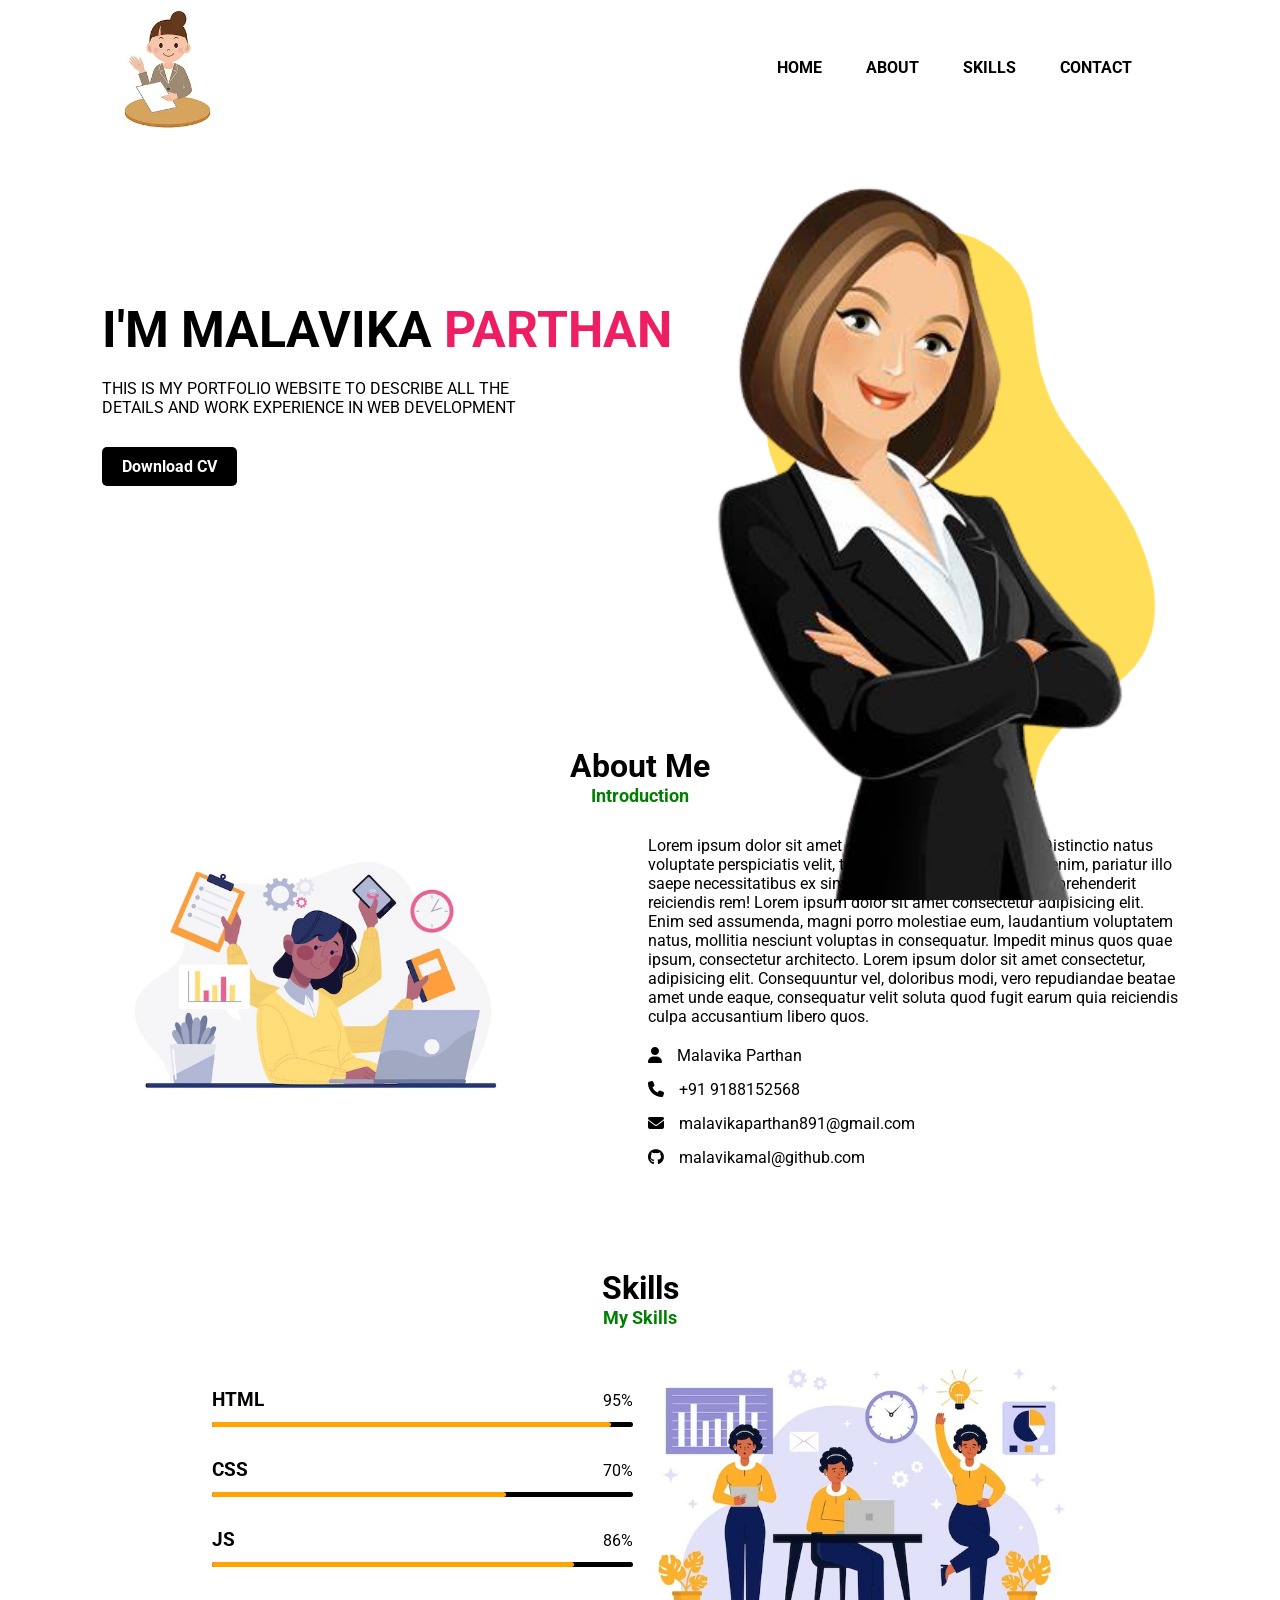
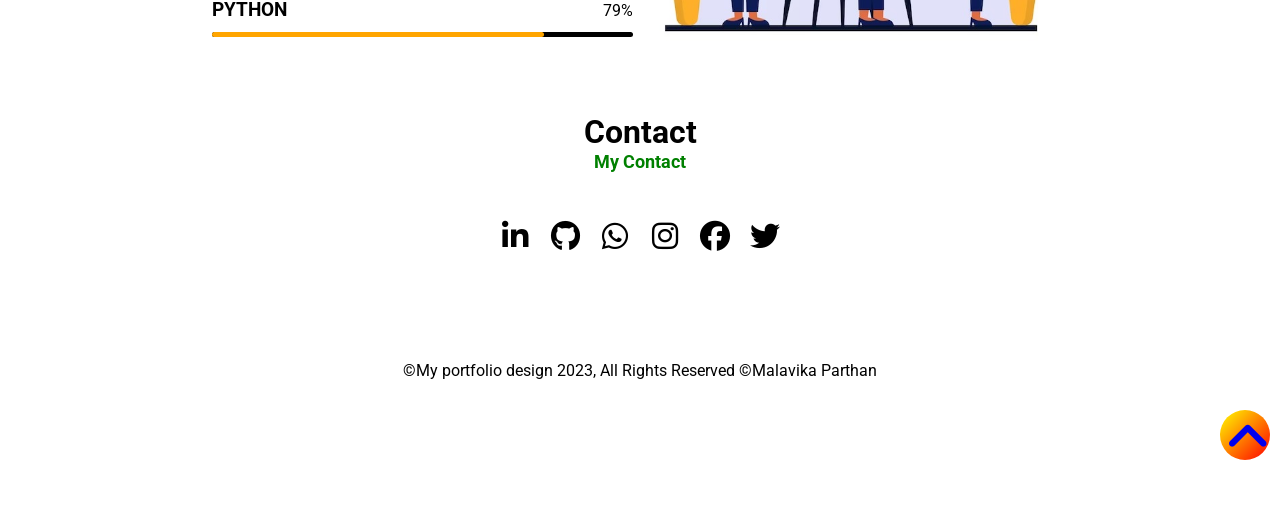
<file: index.html>
<!DOCTYPE html>
<html lang="en">

<head>
    <meta charset="UTF-8">
    <meta name="viewport" content="width=device-width, initial-scale=1.0">
    <title>Portfolio</title>
    <link rel="stylesheet" href="style.css">
    <link rel="icon" href="https://cdn-icons-png.flaticon.com/128/616/616490.png">
    <style>
        @import url('https://fonts.googleapis.com/css2?family=Roboto&display=swap');
    </style>
    <link rel="stylesheet" href="https://cdnjs.cloudflare.com/ajax/libs/font-awesome/6.4.2/css/all.min.css"
        integrity="sha512-z3gLpd7yknf1YoNbCzqRKc4qyor8gaKU1qmn+CShxbuBusANI9QpRohGBreCFkKxLhei6S9CQXFEbbKuqLg0DA=="
        crossorigin="anonymous" referrerpolicy="no-referrer" />
</head>

<body>
    <div class="container">
        <nav id="page-top">
            <img src="./images/assets3.jpeg" class="nav-image" alt="">
            <ul>
                <li class="listItem"><a class="lists" href="#home">HOME</a></li>
                <li class="listItem"><a class="lists" href="#about">ABOUT</a></li>
                <li class="listItem"><a class="lists" href="#skills">SKILLS</a></li>
                <li class="listItem"><a class="lists" href="#contact">CONTACT</a></li>
            </ul>
        </nav>

        <!----HOME section---->

        <section id="home">
            <div class="title">
                <h1 class="title-h1">I'M MALAVIKA <span class="lastname">PARTHAN</span></h1>
                <p>THIS IS MY PORTFOLIO WEBSITE TO DESCRIBE ALL THE <br>
                    DETAILS AND WORK EXPERIENCE IN WEB DEVELOPMENT</p>
                <a href="./images/resume.jpeg" class="dwnld" target="_blank">Download CV</a>
            </div>
            <div class="images">
                <img src="./images/3.png" alt="" id="bg">
                <img src="./images/2.png" alt="" id="girl">
            </div>
        </section>

        <!----ABOUT section---->

        <section id="about">
            <div class="about-head">
                <h2 class="about-h2">About Me</h2>
                <h4 class="intro">Introduction</h4>
            </div>

            <div class="about-container">
                <div class="about-img">
                    <img src="./images/assets4.jpeg" alt="">
                </div>

                <div class="about-detail">
                    <p>Lorem ipsum dolor sit amet consectetur adipisicing elit. Distinctio natus voluptate perspiciatis
                        velit, tempora vero veritatis officiis, enim, pariatur illo saepe necessitatibus ex similique
                        possimus soluta eum reprehenderit reiciendis rem! Lorem ipsum dolor sit amet consectetur
                        adipisicing elit. Enim sed assumenda, magni porro molestiae eum, laudantium voluptatem natus,
                        mollitia nesciunt voluptas in consequatur. Impedit minus quos quae ipsum, consectetur
                        architecto. Lorem ipsum dolor sit amet consectetur, adipisicing elit. Consequuntur vel,
                        doloribus modi, vero repudiandae beatae amet unde eaque, consequatur velit soluta quod fugit
                        earum quia reiciendis culpa accusantium libero quos.</p>
                    <div class="information">
                        <div class="each-info">
                            <i class="fa-solid fa-user"></i><span class="info-span">Malavika Parthan</span>
                            <br>
                        </div>

                        <div class="each-info">
                            <i class="fa-solid fa-phone"></i><span class="info-span">+91 9188152568</span>
                            <br>
                        </div>

                        <div class="each-info">
                            <i class="fa-solid fa-envelope"></i><span
                                class="info-span">malavikaparthan891@gmail.com</span>
                            <br>
                        </div>

                        <div class="each-info">
                            <i class="fa-brands fa-github"></i><span class="info-span">malavikamal@github.com</span>
                            <br>
                        </div>
                    </div>
                </div>
            </div>
        </section>

        <!----SKILLS section---->

        <section id="skills">
            <div class="skill-head">
                <h2 class="about-h2">Skills</h2>
                <h4 class="intro">My Skills</h4>
            </div>

            <div class="skill-container">
                <div class="bar">
                    <div class="bar-container">
                        <h3>HTML</h3>
                        <span>95%</span>
                        <div class="base-bar"></div>
                        <div class="top-bar" style="width: 95%;"></div>
                    </div>
                    <div class="bar-container">
                        <h3>CSS</h3>
                        <span>70%</span>
                        <div class="base-bar"></div>
                        <div class="top-bar" style="width: 70%;"></div>
                    </div>
                    <div class="bar-container">
                        <h3>JS</h3>
                        <span>86%</span>
                        <div class="base-bar"></div>
                        <div class="top-bar" style="width: 86%;"></div>
                    </div>
                    <div class="bar-container">
                        <h3>PYTHON</h3>
                        <span>79%</span>
                        <div class="base-bar"></div>
                        <div class="top-bar" style="width: 79%;"></div>
                    </div>
                </div>
                <div class="skill-img">
                    <img src="./images/assets5.jpeg" alt="">
                </div>
            </div>
        </section>

        <!--- CONTACT section --->

        <section id="contact">
            <div class="contact-head">
                <h2 class="about-h2">Contact</h2>
                <h4 class="intro">My Contact</h4>
            </div>

            <div class="icon-set">
                <div class="each-icon">
                    <a href="">
                        <i class="fa-brands fa-linkedin-in icon-style"></i>
                    </a>
                </div>
                <div class="each-icon">
                    <a href="">
                        <i class="fa-brands fa-github icon-style"></i>
                    </a>
                </div>
                <div class="each-icon">
                    <a href="">
                        <i class="fa-brands fa-whatsapp icon-style"></i>
                    </a>
                </div>
                <div class="each-icon">
                    <a href="">
                        <i class="fa-brands fa-instagram icon-style"></i>
                    </a>
                </div>
                <div class="each-icon">
                    <a href="">
                        <i class="fa-brands fa-facebook icon-style"></i>
                    </a>
                </div>
                <div class="each-icon">
                    <a href="">
                        <i class="fa-brands fa-twitter icon-style"></i>
                    </a>
                </div>


            </div>
        </section>


        <footer class="bottom-footer">
            <p>&copy;My portfolio design 2023, All Rights Reserved &copy;Malavika Parthan</p>
        </footer>
        <div class="up-arrow">
            <a href="#page-top">
                <i class="fa-solid fa-angle-up"></i>
            </a>
        </div>
    </div>
</body>

</html>
</file>
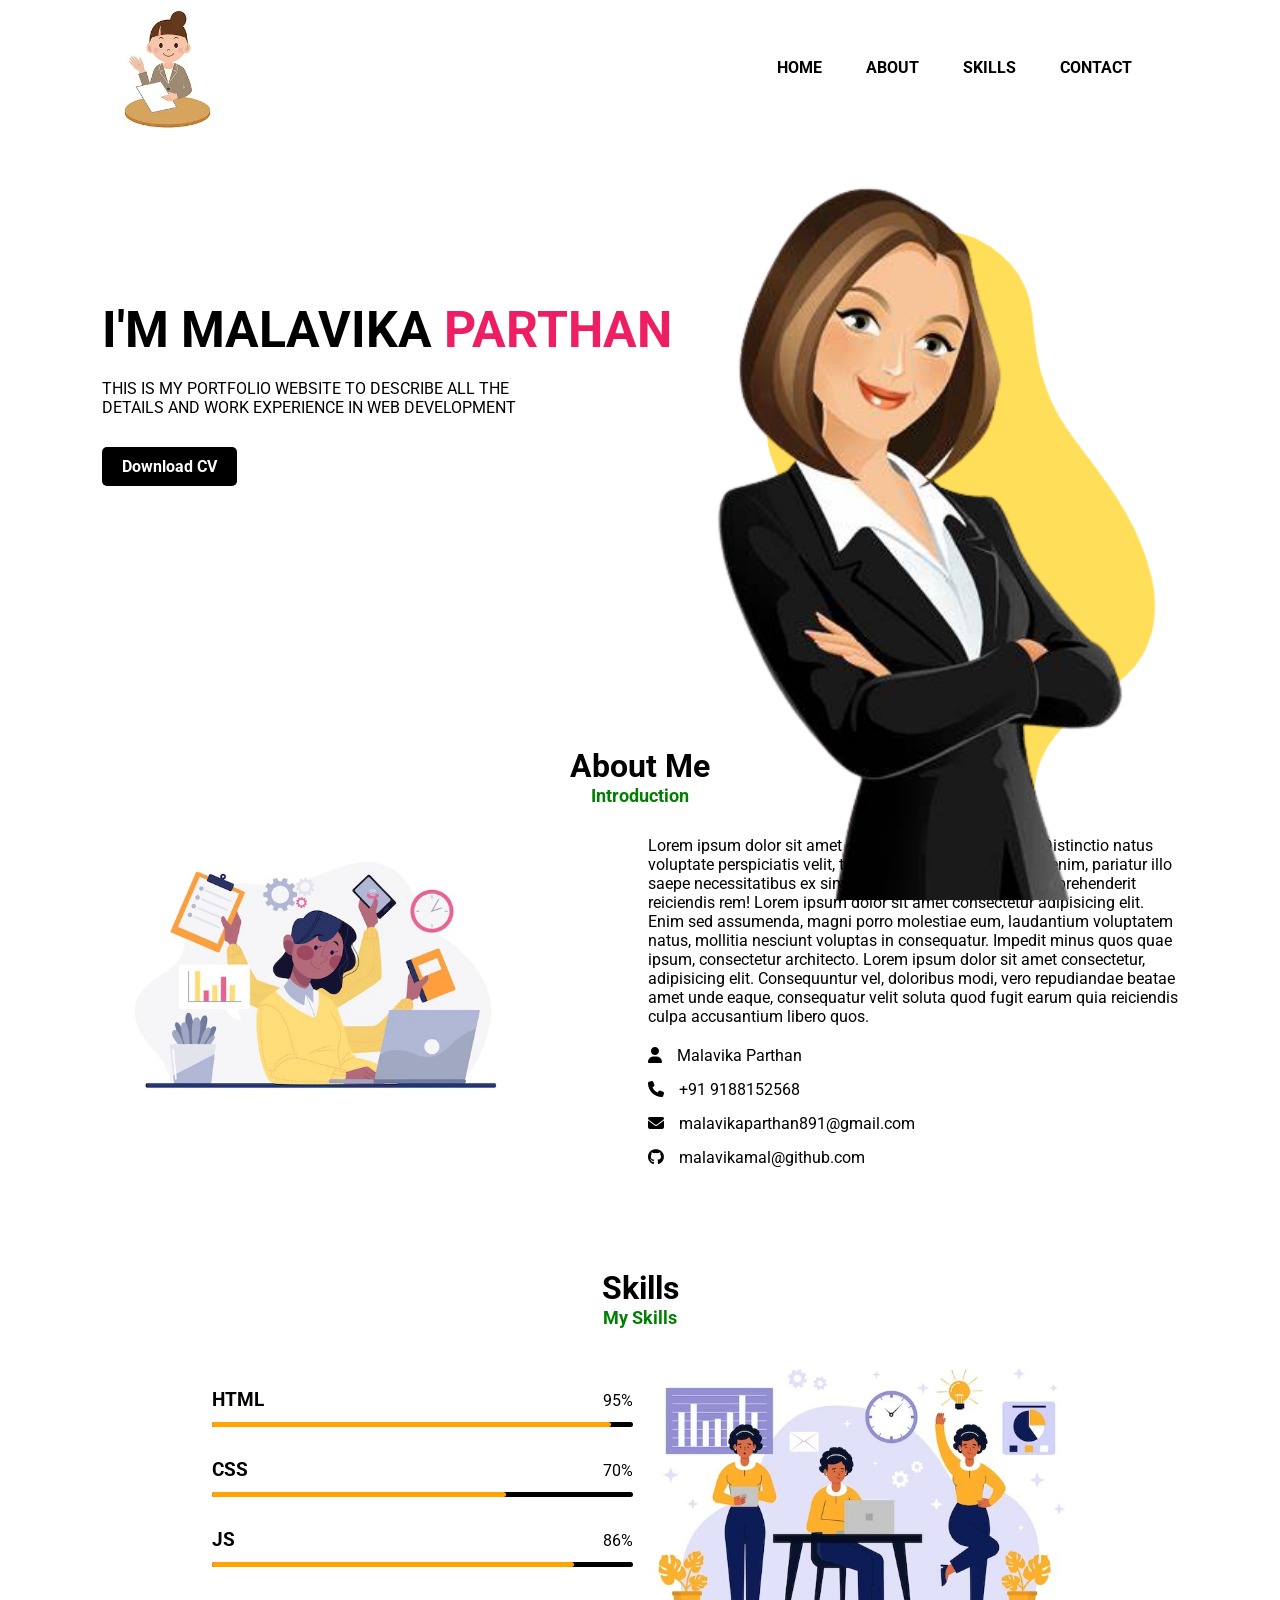
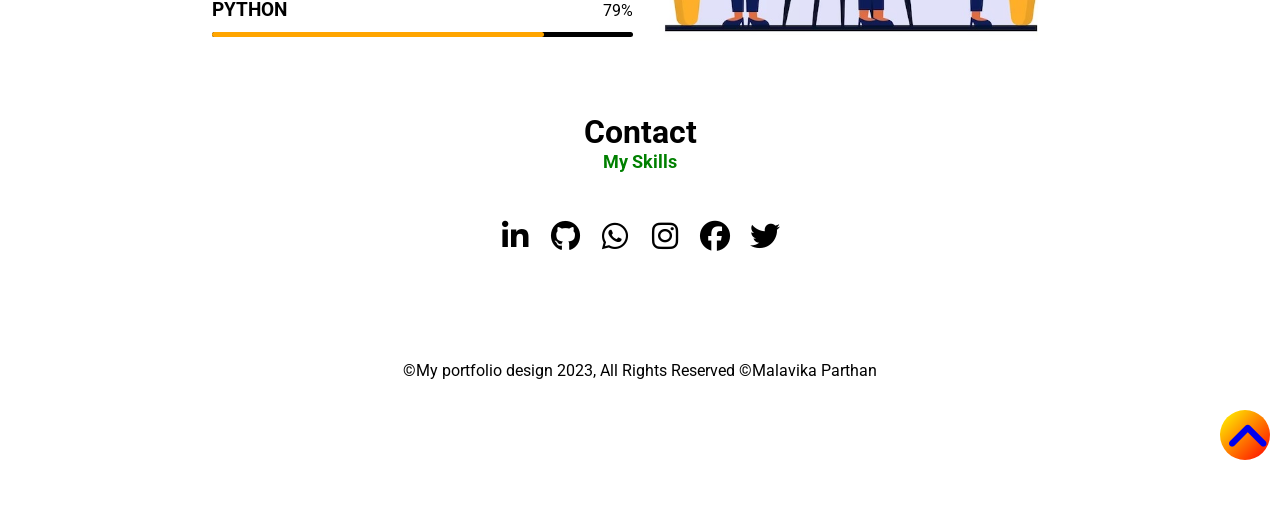
<file: port.html>
<!DOCTYPE html>
<html lang="en">

<head>
    <meta charset="UTF-8">
    <meta name="viewport" content="width=device-width, initial-scale=1.0">
    <title>Portfolio</title>
    <link rel="stylesheet" href="style.css">
    <link rel="icon" href="https://cdn-icons-png.flaticon.com/128/616/616490.png">
    <style>
        @import url('https://fonts.googleapis.com/css2?family=Roboto&display=swap');
    </style>
    <link rel="stylesheet" href="https://cdnjs.cloudflare.com/ajax/libs/font-awesome/6.4.2/css/all.min.css"
        integrity="sha512-z3gLpd7yknf1YoNbCzqRKc4qyor8gaKU1qmn+CShxbuBusANI9QpRohGBreCFkKxLhei6S9CQXFEbbKuqLg0DA=="
        crossorigin="anonymous" referrerpolicy="no-referrer" />
</head>

<body>
    <div class="container">
        <nav id="page-top">
            <img src="./images/assets3.jpeg" class="nav-image" alt="">
            <ul>
                <li class="listItem"><a class="lists" href="#home">HOME</a></li>
                <li class="listItem"><a class="lists" href="#about">ABOUT</a></li>
                <li class="listItem"><a class="lists" href="#skills">SKILLS</a></li>
                <li class="listItem"><a class="lists" href="#contact">CONTACT</a></li>
            </ul>
        </nav>

        <!----HOME section---->

        <section id="home">
            <div class="title">
                <h1 class="title-h1">I'M MALAVIKA <span class="lastname">PARTHAN</span></h1>
                <p>THIS IS MY PORTFOLIO WEBSITE TO DESCRIBE ALL THE <br>
                    DETAILS AND WORK EXPERIENCE IN WEB DEVELOPMENT</p>
                <a href="./images/resume.jpeg" class="dwnld" target="_blank">Download CV</a>
            </div>
            <div class="images">
                <img src="./images/3.png" alt="" id="bg">
                <img src="./images/2.png" alt="" id="girl">
            </div>
        </section>

        <!----ABOUT section---->

        <section id="about">
            <div class="about-head">
                <h2 class="about-h2">About Me</h2>
                <h4 class="intro">Introduction</h4>
            </div>

            <div class="about-container">
                <div class="about-img">
                    <img src="./images/assets4.jpeg" alt="">
                </div>

                <div class="about-detail">
                    <p>Lorem ipsum dolor sit amet consectetur adipisicing elit. Distinctio natus voluptate perspiciatis
                        velit, tempora vero veritatis officiis, enim, pariatur illo saepe necessitatibus ex similique
                        possimus soluta eum reprehenderit reiciendis rem! Lorem ipsum dolor sit amet consectetur
                        adipisicing elit. Enim sed assumenda, magni porro molestiae eum, laudantium voluptatem natus,
                        mollitia nesciunt voluptas in consequatur. Impedit minus quos quae ipsum, consectetur
                        architecto. Lorem ipsum dolor sit amet consectetur, adipisicing elit. Consequuntur vel,
                        doloribus modi, vero repudiandae beatae amet unde eaque, consequatur velit soluta quod fugit
                        earum quia reiciendis culpa accusantium libero quos.</p>
                    <div class="information">
                        <div class="each-info">
                            <i class="fa-solid fa-user"></i><span class="info-span">Malavika Parthan</span>
                            <br>
                        </div>

                        <div class="each-info">
                            <i class="fa-solid fa-phone"></i><span class="info-span">+91 9188152568</span>
                            <br>
                        </div>

                        <div class="each-info">
                            <i class="fa-solid fa-envelope"></i><span
                                class="info-span">malavikaparthan891@gmail.com</span>
                            <br>
                        </div>

                        <div class="each-info">
                            <i class="fa-brands fa-github"></i><span class="info-span">malavikamal@github.com</span>
                            <br>
                        </div>
                    </div>
                </div>
            </div>
        </section>

        <!----SKILLS section---->

        <section id="skills">
            <div class="skill-head">
                <h2 class="about-h2">Skills</h2>
                <h4 class="intro">My Skills</h4>
            </div>

            <div class="skill-container">
                <div class="bar">
                    <div class="bar-container">
                        <h3>HTML</h3>
                        <span>95%</span>
                        <div class="base-bar"></div>
                        <div class="top-bar" style="width: 95%;"></div>
                    </div>
                    <div class="bar-container">
                        <h3>CSS</h3>
                        <span>70%</span>
                        <div class="base-bar"></div>
                        <div class="top-bar" style="width: 70%;"></div>
                    </div>
                    <div class="bar-container">
                        <h3>JS</h3>
                        <span>86%</span>
                        <div class="base-bar"></div>
                        <div class="top-bar" style="width: 86%;"></div>
                    </div>
                    <div class="bar-container">
                        <h3>PYTHON</h3>
                        <span>79%</span>
                        <div class="base-bar"></div>
                        <div class="top-bar" style="width: 79%;"></div>
                    </div>
                </div>
                <div class="skill-img">
                    <img src="./images/assets5.jpeg" alt="">
                </div>
            </div>
        </section>

        <!--- CONTACT section --->

        <section id="contact">
            <div class="contact-head">
                <h2 class="about-h2">Contact</h2>
                <h4 class="intro">My Skills</h4>
            </div>

            <div class="icon-set">
                <div class="each-icon">
                    <a href="">
                        <i class="fa-brands fa-linkedin-in icon-style"></i>
                    </a>
                </div>
                <div class="each-icon">
                    <a href="">
                        <i class="fa-brands fa-github icon-style"></i>
                    </a>
                </div>
                <div class="each-icon">
                    <a href="">
                        <i class="fa-brands fa-whatsapp icon-style"></i>
                    </a>
                </div>
                <div class="each-icon">
                    <a href="">
                        <i class="fa-brands fa-instagram icon-style"></i>
                    </a>
                </div>
                <div class="each-icon">
                    <a href="">
                        <i class="fa-brands fa-facebook icon-style"></i>
                    </a>
                </div>
                <div class="each-icon">
                    <a href="">
                        <i class="fa-brands fa-twitter icon-style"></i>
                    </a>
                </div>


            </div>
        </section>


        <footer class="bottom-footer">
            <p>&copy;My portfolio design 2023, All Rights Reserved &copy;Malavika Parthan</p>
        </footer>
        <div class="up-arrow">
            <a href="#page-top">
                <i class="fa-solid fa-angle-up"></i>
            </a>
        </div>
    </div>
</body>

</html>
</file>
<file: style.css>
*{
    margin: 0px;
    padding: 0px;
    font-family: 'Roboto', sans-serif;
}

.container{
    width: 100%;
    height: 100vh;
    background-color: white;
}

.nav-image{
    height: 135px;
    width: 135px;
    margin-left: 100px;
}

nav{
    display: flex;
    justify-content: space-between;
    align-items: center;
    width: 90%;
}

.listItem{
    display: inline-block;
    margin: 10px 20px;
}

.lists{
    text-decoration: none;
    color: black;
    font-weight: bold;
}

.lists:hover{
    color: red;
}

/*HOME*/

.lastname{
    color: rgb(238, 30, 99);
}

.title{
    margin-top: 13%;
    margin-left: 8%;
}

.title-h1{
    margin-bottom: 20px;
    font-size: 50px;
}

.dwnld{
    text-decoration: none;
    color: white;
    margin: 30px 0px;
    background-color: black;
    padding: 10px 20px;
    display: inline-block;
    border-radius: 5px;
    font-weight: bold;
}

.images{
    position: absolute;
    width: 45%;
    height: 80%;
    bottom: 0px;
    right: 30px;
}

.images img{
    position: absolute;
    height: 100%;
    left: 50%;
    bottom: 0px;
    transform: translate(-50%);
    transition: bottom 1s, left 1s;
}

.images:hover #bg{
    bottom: 17%;
}

.images:hover #girl{
    left: 40%;
}

/*ABOUT*/

#about{
    margin: 18% 8% 0px 8%;
}

.about-head{
    text-align: center;
}

.about-h2{
    font-size: 32px;
}

.intro{
    color: green;
    font-size: 18px;
}

.about-container{
    display: grid;
    grid-template-columns: repeat(2,1fr);
    margin-top: 30px;
    gap: 15px;
}

.about-img img{
    width: 80%;
}

.about-details{
    font-size: 18px;
    text-align: justify;
}

.information{
    margin-top: 20px;
}

.each-info{
    margin-top: 15px;
}

.info-span{
    margin-left: 15px;
}

/*SKILLS*/

#skills{
    margin: 8% 8% 0px 8%;
}

.skill-head{
    text-align: center;
}

.skill-container{
    display: grid;
    grid-template-columns: repeat(2,1fr);
    margin-top: 30px;
    gap: 15px;
}

.bar{
    margin-left: 70px;
    padding-left: 40px;
}

.bar-container{
    display: flex;
    justify-content: space-between;
    align-items: center;
    padding: 1rem 0px;
    margin-bottom: 1rem;
    margin-top: 15px;
    position: relative;
}

.base-bar{
    background-color: black;
    width: 100%;
    height: 5px;
    border-radius: 5px;
    position: absolute;
    bottom: 0px;
}

span{
    justify-content: end;
}

.top-bar{
    background-color: orange;
    height: 5px;
    border-radius: 5px;
    position: absolute;
    bottom: 0px;
}

.skill-img img{
    width: 80%;
}


.contact-head{
    text-align: center;
    margin-top: 60px;
}

.icon-set{
    display: flex;
    justify-content: center;
    margin-top: 3%;
    align-items: center;
}

.each-icon{
    width: 50px;
    height: 50px;
    border-radius: 50%;
    display: flex;
    justify-content: center;
    align-items: center;
}

.each-icon i{
    font-size: 30px;
    color: black;
}

.each-icon:hover i{
    background-image: linear-gradient(to bottom right, yellow, red);
    border-radius: 50%;
}

.each-icon:hover i{
    color: white;
    animation: shake 0.75s;
}

@keyframes shake {
    10%{
        transform: rotate(15deg);
    }
    20%{
        transform: rotate(-15deg);
    }
}

.bottom-footer{
    text-align: center;
    margin-top: 100px;
    padding-bottom: 30px;
}

.up-arrow{
    float: right;
    background-image: linear-gradient(to bottom right, yellow, red);
    margin: 0px 10px 50px 0px;
    height: 50px;
    width: 50px;
    font-size: 50px;
    border-radius: 50%;
    justify-content: center;
    align-items: center;
}

.up-arrow i{
    margin-left: 6px;
    margin-bottom: 10px;
}

.up-arrow:hover i{
    color: white;
    animation: shake 0.75s;
}
</file>
